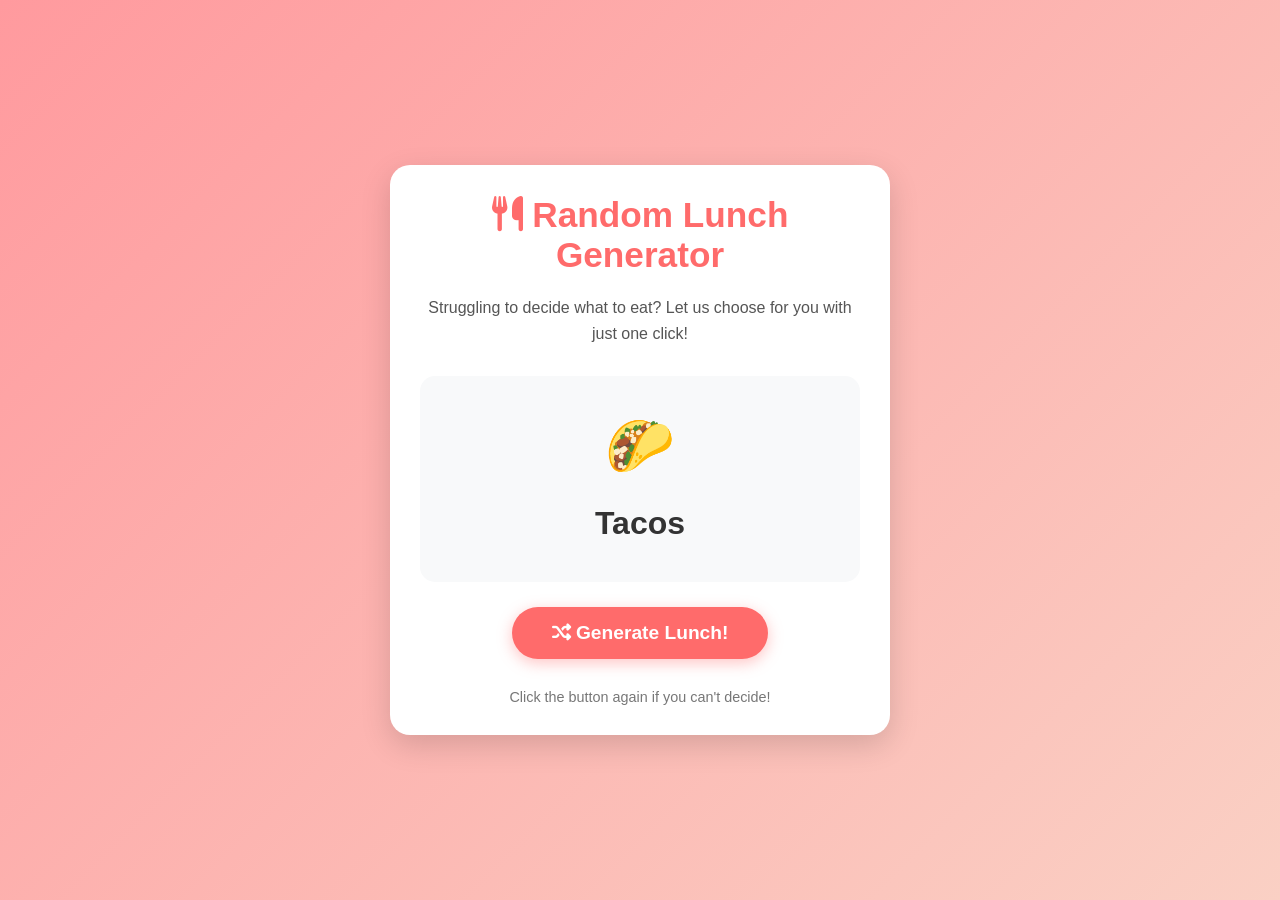
<file: week1/index.html>
<!DOCTYPE html>
<html lang="en">
<head>
    <meta charset="UTF-8">
    <meta name="viewport" content="width=device-width, initial-scale=1.0">
    <title>Random Lunch Menu Generator</title>
    <link rel="stylesheet" href="https://cdnjs.cloudflare.com/ajax/libs/font-awesome/6.4.0/css/all.min.css">
    <style>
        * {
            margin: 0;
            padding: 0;
            box-sizing: border-box;
            font-family: 'Segoe UI', Tahoma, Geneva, Verdana, sans-serif;
        }

        body {
            background: linear-gradient(135deg, #ff9a9e 0%, #fad0c4 100%);
            min-height: 100vh;
            display: flex;
            justify-content: center;
            align-items: center;
            padding: 20px;
        }

        .container {
            background-color: white;
            border-radius: 20px;
            box-shadow: 0 10px 30px rgba(0, 0, 0, 0.15);
            width: 90%;
            max-width: 500px;
            padding: 30px;
            text-align: center;
        }

        h1 {
            color: #ff6b6b;
            margin-bottom: 20px;
            font-size: 2.2rem;
        }

        .description {
            color: #555;
            margin-bottom: 30px;
            line-height: 1.6;
        }

        .lunch-display {
            background-color: #f8f9fa;
            border-radius: 15px;
            padding: 30px;
            margin: 25px 0;
            min-height: 200px;
            display: flex;
            flex-direction: column;
            justify-content: center;
            align-items: center;
            transition: all 0.3s ease;
        }

        .food-icon {
            font-size: 4rem;
            margin-bottom: 15px;
            color: #ff6b6b;
        }

        .food-emoji {
            font-size: 3.5rem;
            line-height: 1;
        }

        .food-name {
            font-size: 2rem;
            color: #333;
            font-weight: bold;
            margin: 10px 0;
        }

        .generate-btn {
            background-color: #ff6b6b;
            color: white;
            border: none;
            border-radius: 50px;
            padding: 15px 40px;
            font-size: 1.2rem;
            font-weight: bold;
            cursor: pointer;
            transition: all 0.3s ease;
            box-shadow: 0 4px 15px rgba(255, 107, 107, 0.4);
        }

        .generate-btn:hover {
            background-color: #ff5252;
            transform: translateY(-3px);
            box-shadow: 0 6px 20px rgba(255, 107, 107, 0.5);
        }

        .generate-btn:active {
            transform: translateY(0);
        }

        .footer {
            margin-top: 30px;
            color: #777;
            font-size: 0.9rem;
        }

        @keyframes fadeIn {
            from { opacity: 0; transform: translateY(10px); }
            to { opacity: 1; transform: translateY(0); }
        }

        .fade-in {
            animation: fadeIn 0.5s ease forwards;
        }

        @media (max-width: 600px) {
            .container {
                padding: 20px;
            }

            h1 {
                font-size: 1.8rem;
            }

            .food-name {
                font-size: 1.6rem;
            }

            .generate-btn {
                padding: 12px 30px;
                font-size: 1.1rem;
            }
        }
    </style>
</head>
<body>
    <div class="container">
        <h1><i class="fas fa-utensils"></i> Random Lunch Generator</h1>
        <p class="description">Struggling to decide what to eat? Let us choose for you with just one click!</p>

        <div class="lunch-display">
            <div class="food-icon"><i class="fas fa-question"></i></div>
            <div class="food-name">What's for lunch?</div>
        </div>

        <button class="generate-btn" id="generateBtn">
            <i class="fas fa-random"></i> Generate Lunch!
        </button>

        <p class="footer">Click the button again if you can't decide!</p>
    </div>

    <script>
        document.addEventListener('DOMContentLoaded', function() {
            const generateBtn = document.getElementById('generateBtn');
            const foodIcon = document.querySelector('.food-icon');
            const foodName = document.querySelector('.food-name');
            const lunchDisplay = document.querySelector('.lunch-display');
            let pendingLunchTimeout = null;

            // Lunch options: each uses either a Font Awesome class ("icon") or a native emoji ("emoji").
            const lunchMenu = [
                { name: "Pizza", icon: "fas fa-pizza-slice" },
                { name: "Sushi", icon: "fas fa-fish" },
                { name: "Burger", icon: "fas fa-hamburger" },
                { name: "Salad", icon: "fas fa-leaf" },
                { name: "Tacos", emoji: "\u{1F32E}" },
                { name: "Ramen", icon: "fas fa-bowl-food" },
                { name: "Sandwich", icon: "fas fa-bread-slice" },
                { name: "Pasta", icon: "fas fa-plate-wheat" },
                { name: "Curry", icon: "fas fa-mortar-pestle" },
                { name: "Steak", icon: "fas fa-cow" },
                { name: "Soup", icon: "fas fa-bowl-rice" },
                { name: "BBQ", icon: "fas fa-fire" }
            ];

            // Render an item: a Font Awesome class ("icon") or a native emoji ("emoji").
            function renderFood(item) {
                if (item.emoji) {
                    foodIcon.innerHTML = `<span class="food-emoji" role="img" aria-label="${item.name}">${item.emoji}</span>`;
                } else {
                    foodIcon.innerHTML = `<i class="${item.icon}"></i>`;
                }
            }

            // Function to generate random lunch
            function generateRandomLunch() {
                // Remove fade-in class if it exists
                lunchDisplay.classList.remove('fade-in');

                // Get a random lunch option
                const randomIndex = Math.floor(Math.random() * lunchMenu.length);
                const selectedLunch = lunchMenu[randomIndex];

                // Briefly show loading state
                foodIcon.innerHTML = '<i class="fas fa-spinner fa-spin"></i>';
                foodName.textContent = "Thinking...";

                // Cancel any still-pending timeout from an earlier click so that only the latest click may update the result.
                clearTimeout(pendingLunchTimeout);

                // Store the new timeout identifier
                pendingLunchTimeout = setTimeout(() => {
                    renderFood(selectedLunch);
                    foodName.textContent = selectedLunch.name;

                    // Add animation class
                    lunchDisplay.classList.add('fade-in');
                }, 500);
            }

            // Add click event to button
            generateBtn.addEventListener('click', generateRandomLunch);

            // Generate a random lunch on page load
            generateRandomLunch();
        });
    </script>
</body>
</html>
</file>
